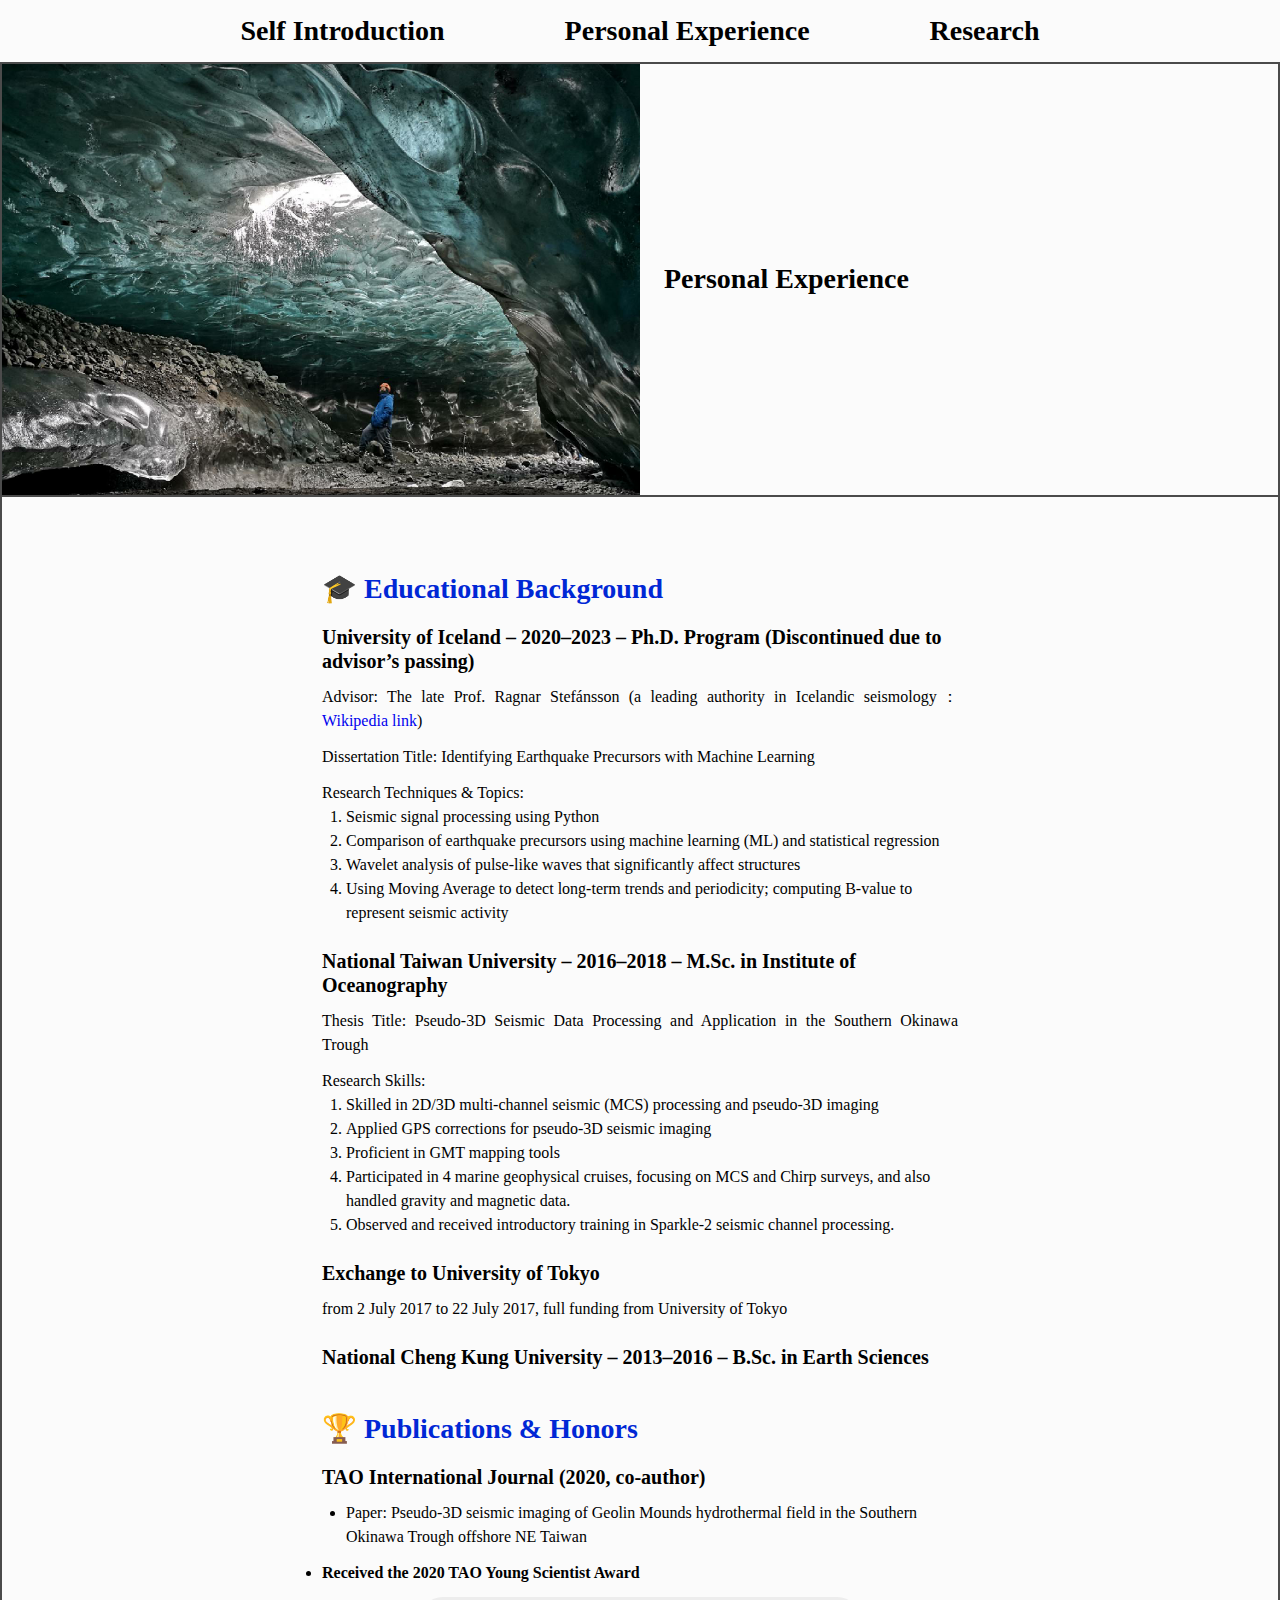
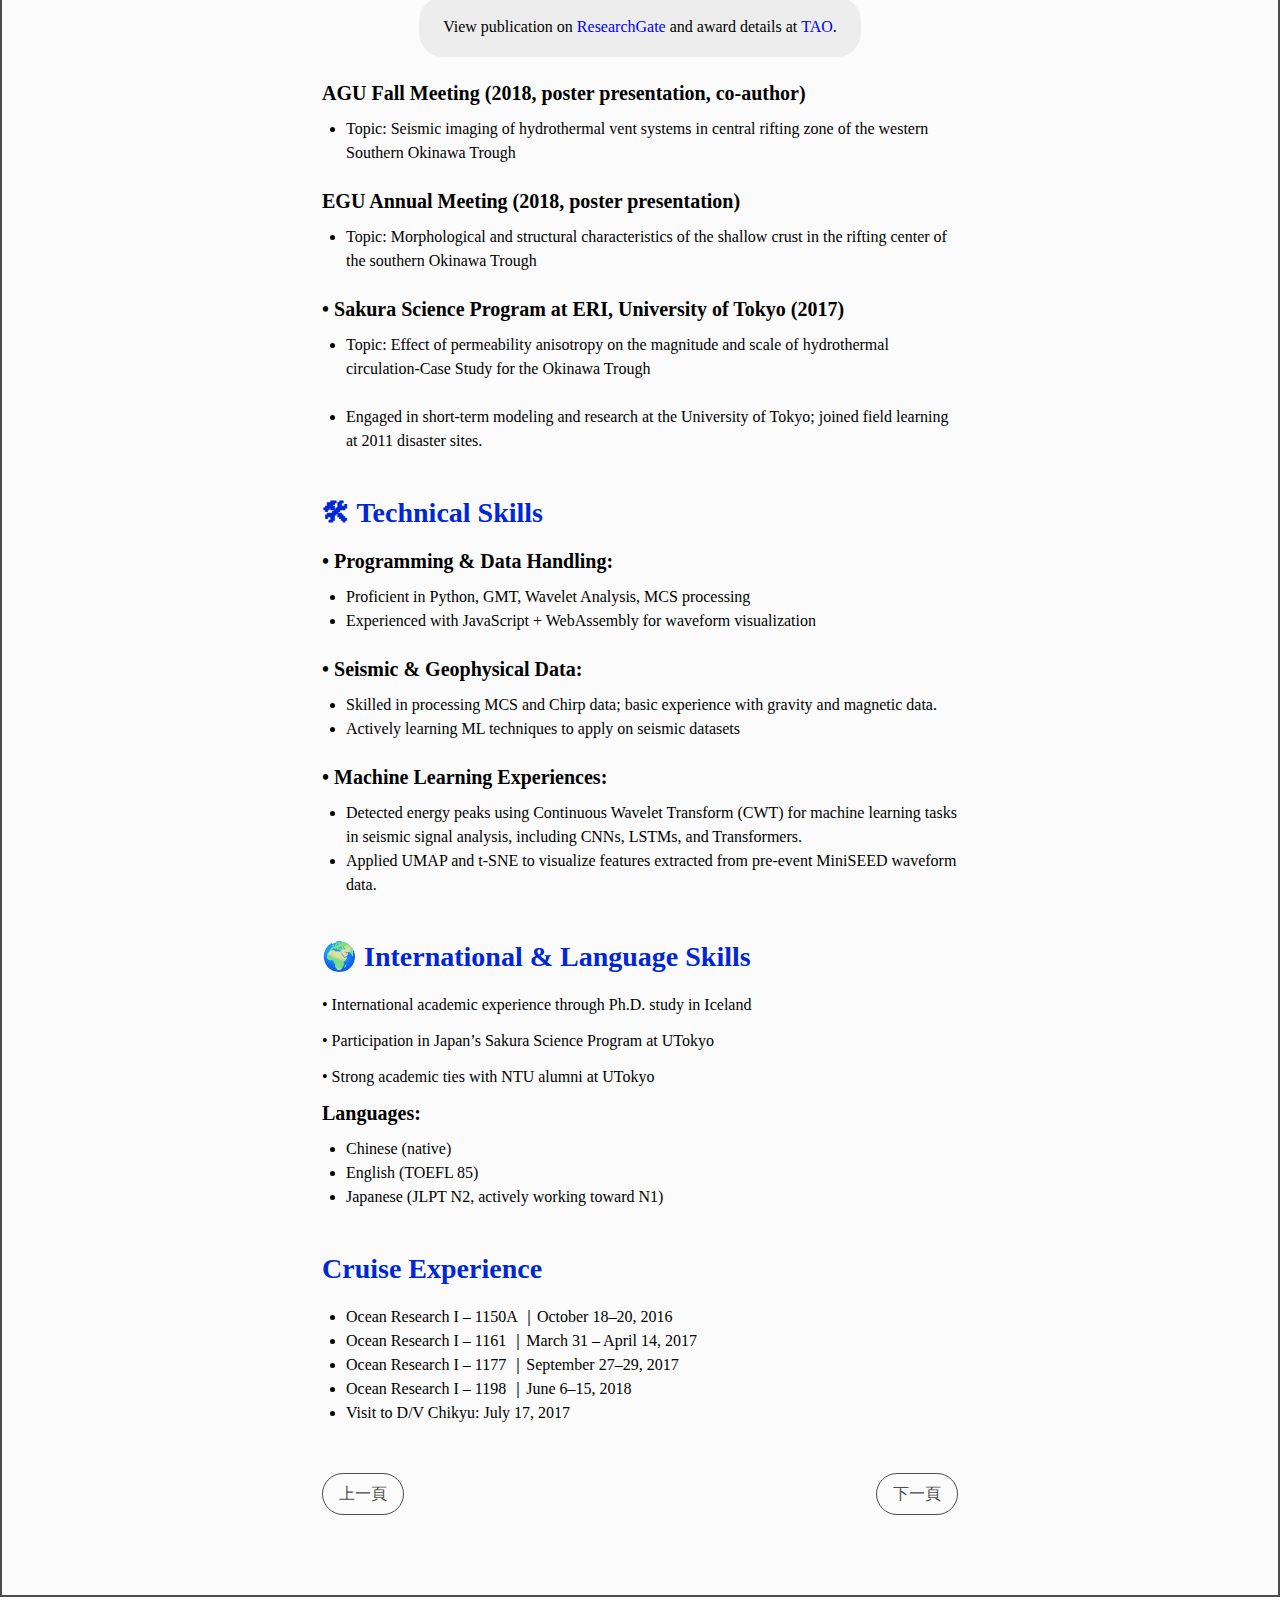
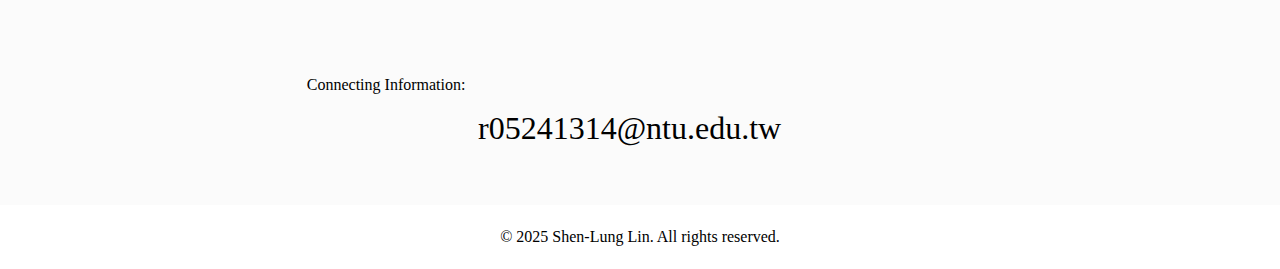
<file: experience.html>
<!DOCTYPE html>
<html lang="en">

<head>
    <meta charset="UTF-8">
    <meta name="viewport" content="width=device-width, initial-scale=1.0">
    <title>Experience</title>
    <link rel="stylesheet" href="scss/all.css">
</head>

<body>
    <div class="header">
        <ul class="header_list">
            <li><a href="index.html">Self Introduction</a></li>
            <li><a href="experience.html">Personal Experience</a></li>
            <li><a href="model.html">Research</a></li>
        </ul>
    </div>
    <div class="banner">
        <img class="banner_img"
            src="./img/experinceBanner.png"
            alt="banner_logo">
        <div class="banner_content">
            <h3>Personal Experience</h3>
        </div>
    </div>
    <div class="main">
        <div class="content">
            <!-- <div class="Intro gap24">
                <h3>前言</h3>
                <p>嗨，我是 Alyse，一名前端工程師兼職涯諮詢師。一直以來，我都很喜歡在部落格分享學習與工作心得，也常有讀者問：「我想轉職/自學前端，該從哪裡開始？」
                    其實自學的過程既自由又具挑戰性。我整理了三大關鍵，幫助你在短期內建立紮實基礎，並快速累積實戰經驗。希望能替你的前端之路帶來一些啟發與動力！</p>
            </div> -->
            <div class="Content1 gap24">
                <h3>🎓 Educational Background</h3>
                <ul class="ContentUnit gap24">
                    <li class="gap12 ">
                        <h4>University of Iceland – 2020–2023 – Ph.D. Program (Discontinued due to advisor’s passing)</h4>
                        <p>Advisor: The late Prof. Ragnar Stefánsson (a leading authority in Icelandic seismology：<a
                               target="_blank" href="https://en.wikipedia.org/wiki/Ragnar_Stef%C3%A1nsson">Wikipedia link</a>)</p>
                        <p>Dissertation Title: Identifying Earthquake Precursors with Machine Learning</p>
                        <div class="suggestion">
                            <p>Research Techniques & Topics:</p>
                            <ol>
                                <li>Seismic signal processing using Python</li>
                                <li>Comparison of earthquake precursors using machine learning (ML) and statistical regression</li>
                                <li>Wavelet analysis of pulse-like waves that significantly affect structures</li>
                                <li>Using Moving Average to detect long-term trends and periodicity; computing B-value to represent seismic activity</li>
                                <!--<li>計算地震學中代表活動性的 B-value</li>-->
                            </ol>
                        </div>
                    </li>
                    <li class="gap12 ">
                        <h4>National Taiwan University – 2016–2018 – M.Sc. in Institute of Oceanography</h4>
                        <p>Thesis Title: Pseudo-3D Seismic Data Processing and Application in the Southern Okinawa Trough</p>
                        <div class="suggestion">
                            <p>Research Skills:</p>
                            <ol>
                                <li>Skilled in 2D/3D multi-channel seismic (MCS) processing and pseudo-3D imaging</li>
                                <li>Applied GPS corrections for pseudo-3D seismic imaging</li>
                                <li>Proficient in GMT mapping tools</li>
                                <li>Participated in 4 marine geophysical cruises, focusing on MCS and Chirp surveys, and also handled gravity and magnetic data.</li>
                                <li>Observed and received introductory training in Sparkle-2 seismic channel processing.</li>
                            </ol>
                        </div>
                    </li>
                    <li class="gap12 ">
                        <h4>Exchange to University of Tokyo</h4>
                        <p>from 2 July 2017 to 22 July 2017, full funding from University of Tokyo</p>
                    </li>
                    <li class="gap12 ">
                        <h4>National Cheng Kung University – 2013–2016 – B.Sc. in Earth Sciences</h4>
                        <!--<p>地球科學系</p></li>-->
                    </li>
                </ul>
                <!-- <div class="subConclusion">
                    <p>小結：在學習基礎語法時，同步進行小專案實作（如 Todo List、計算機、切版作品集）會讓你進步更快，也能累積展示用作品。</p>
                </div> -->
            </div>
            <div class="Content2 gap24">
                <h3>🏆 Publications & Honors</h3>
                <!-- <ul class="gap24"> -->
                <div class="gap12">
                    <h4>TAO International Journal (2020, co-author)</h4>
                    <ul>
                        <li>Paper: Pseudo-3D seismic imaging of Geolin Mounds hydrothermal field in the Southern Okinawa Trough offshore NE Taiwan</li>
                    </ul>
                    <li>Received the 2020 TAO Young Scientist Award</li>
                    <!--<a target="_blank" class="subConclusion"
                        href="https://www.researchgate.net/publication/336873879_Pseudo-3D_seismic_imaging_of_Geolin_Mounds_hydrothermal_field_in_the_Southern_Okinawa_Trough_offshore_NE_Taiwan">（ResearchGate）</a>-->

                    <p class="subConclusion">
                        View publication on&nbsp;<a href="https://www.researchgate.net/..." target="_blank">ResearchGate&nbsp;</a> and award details at&nbsp;<a href="http://tao.cgu.org.tw/..." target="_blank">TAO</a>.
                    </p>

                    <!--<ul>
                        <li>Received the 2020 TAO Young Scientist Award</li>
                    </ul>
                    <a target="_blank" class="subConclusion"
                        href="http://tao.cgu.org.tw/index.php/awards/tao-young-scientist#2020-young-scientist-award">Award Link</a>-->
                </div>
                <div class="gap12">
                    <h4>AGU Fall Meeting (2018, poster presentation, co-author)</h4>
                    <ul>
                        <li>Topic: Seismic imaging of hydrothermal vent systems in central rifting zone of the western Southern Okinawa Trough</li>
                    </ul>

                </div>
                <div class="gap12">
                    <h4>EGU Annual Meeting (2018, poster presentation)</h4>
                    <ul>
                        <li>Topic: Morphological and structural characteristics of the shallow crust in the rifting center of the southern Okinawa Trough</li>
                    </ul>
                </div>
                <div class="gap12">
                    <h4>•	Sakura Science Program at ERI, University of Tokyo (2017)</h4>
                    <ul>
                        <li>Topic: Effect of permeability anisotropy on the magnitude and scale of hydrothermal circulation-Case Study for the Okinawa Trough</li>
                        <br>
                        <li>Engaged in short-term modeling and research at the University of Tokyo; joined field learning at 2011 disaster sites.</li>
                    </ul>
                </div>
            </div>
            <div class="Content3 gap24">
                <h3>🛠 Technical Skills</h3>
                <div class="gap12">
                    <h4>•	Programming & Data Handling:</h4>
                    <ul>
                        <!--<li>python</li>-->
                        <li>Proficient in Python, GMT, Wavelet Analysis, MCS processing</li>
                        <li>Experienced with JavaScript + WebAssembly for waveform visualization</li>
                    </ul>
                </div>
                <div class="gap12">
                    <h4>•	Seismic & Geophysical Data:</h4>
                    <ul>
                        <li>Skilled in processing MCS and Chirp data; basic experience with gravity and magnetic data.</li>
                        <li>Actively learning ML techniques to apply on seismic datasets</li>
                    </ul>
                </div>
                <div class="gap12">
                    <h4>•	Machine Learning Experiences:</h4>
                    <ul>
                        <li>Detected energy peaks using Continuous Wavelet Transform (CWT) for machine learning tasks in seismic signal analysis, including CNNs, LSTMs, and Transformers.</li>
                        <li>Applied UMAP and t-SNE to visualize features extracted from pre-event MiniSEED waveform data.</li>
                    </ul>
                </div>
            </div>
            <div class="Content3 gap24">
                <h3>🌍 International & Language Skills</h3>
                <div class="gap12">
                    <p>•	International academic experience through Ph.D. study in Iceland</p>
                    <p>•	Participation in Japan’s Sakura Science Program at UTokyo</p>
                    <p>•	Strong academic ties with NTU alumni at UTokyo</p>
                    <!--<p>擁有許多 台大校友在東京大學任職的學術連結，有助於快速融入研究環境</p>-->
                    <h4>Languages:</h4>
                    <ul>
                        <li>Chinese (native)</li>
                        <li>English (TOEFL 85)</li>
                        <li>Japanese (JLPT N2, actively working toward N1)</li>
                    </ul>
                </div>
            </div>
            <div class="Content3 gap24">
                <h3>Cruise Experience</h3>
                <div class="gap12">
                    <ul>
                       <li>Ocean Research I – 1150A ｜October 18–20, 2016</li>
                       <li>Ocean Research I – 1161 ｜March 31 – April 14, 2017</li>
                       <li>Ocean Research I – 1177 ｜September 27–29, 2017</li>
                       <li>Ocean Research I – 1198 ｜June 6–15, 2018</li>
                       <li>Visit to D/V Chikyu: July 17, 2017</li>
                    </ul>
                    <!--<p>Visit to D/V Chikyu (Deep-sea Drilling Vessel) ｜July 17, 2017</p>-->
                </div>
            </div>
            <!-- <div class="Conclu gap24">
                <h3>結語</h3>
                <div class="gap24">
                    <p>自學前端可能遇到卡關、挫折，但同時也具備很高的自主性。只要把 基礎、框架、實踐 三大面向做好，就能在前端這條路上穩步前進。若你在學習過程中需要更多建議或想要職涯諮詢，歡迎透過<a
                            href="#" class="ContactMe">聯絡方式</a>與我聯繫！
                    </p>
                </div>
                <div class="subConclusion">
                    <p>「程式替你開路，諮詢替你指路，一起走向更寬廣的未來。」</p>
                </div>

            </div> -->
            <!-- <div class="Extent gap24">
                <h3>延伸閱讀</h3>
                <ul>
                    <li>
                        <a
                            href="https://www.freecodecamp.org/news/learn-html-css-javascript-for-free/">前端面試不再慌：破解常見提問的三大策略</a>
                    </li>
                    <li>
                        <a href="https://www.frontendmentor.io/">掌握前端測試：從單元測試到端對端測試的完整攻略</a>
                    </li>
                    <li>
                        <a href="https://www.freecodecamp.org/">SEO 與前端最佳實踐：讓搜尋引擎看見你的網站</a>
                    </li>
                </ul>
            </div> -->
            <div class="button">
                <a href="index.html">上一頁</a>
                <a href="model.html">下一頁</a>
            </div>

        </div>
    </div>
    <div class="contact">
        <h3></h3>
        <h2 class="contact-title">Connecting Information: </h2>
        <!--<h1 class="email">r05241314@ntu.edu.tw</h1>-->
        <h1 style="position: relative; right: 15%; top: 3vh;">r05241314@ntu.edu.tw</h1>
       <ul class="LinkList">
            <!--  <li><a href="#">
                    <img src="https://github.com/hexschool/2022-web-layout-training/blob/main/2025-web-camp/desktop/index/onlyIcon.png?raw=true"
                        alt="icon">
                </a></li>
            <li><a href="#">
                    <img src="https://raw.githubusercontent.com/hexschool/2022-web-layout-training/16da9aa899a5190ed2d5bdfe48ae1cc631b95463/2025-web-camp/desktop/index/onlyIcon-1.png"
                        alt="icon">
                </a></li>
            <li><a href="#">
                    <img src="https://github.com/hexschool/2022-web-layout-training/blob/main/2025-web-camp/desktop/index/onlyIcon-2.png?raw=true"
                        alt=" icon">
                </a></li>
            <li><a href="#">
                    <img src="https://github.com/hexschool/2022-web-layout-training/blob/main/2025-web-camp/desktop/index/icons8-linkedin.png?raw=true"
                        alt=" icon">
                </a></li>
            <li><a href="#">
                    <img src="https://github.com/hexschool/2022-web-layout-training/blob/main/2025-web-camp/desktop/index/onlyIcon-3.png?raw=true"
                        alt="icon">
                </a></li>
        </ul> -->
    </div>
    <div class="footer">
        <p>© 2025 Shen-Lung Lin. All rights reserved.</p>
    </div>

</body>

</html>
</file>
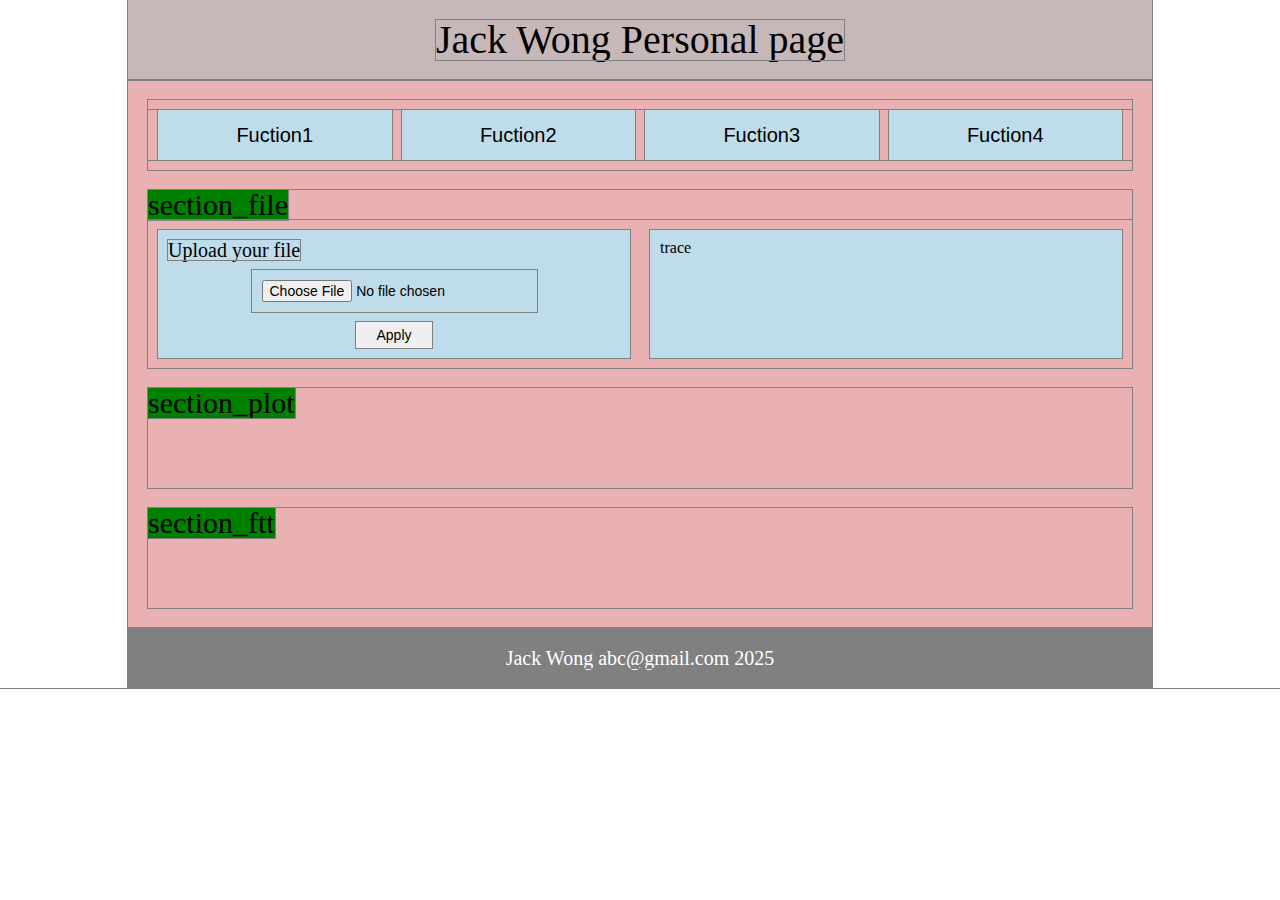
<file: _/seed.html>
<!DOCTYPE html>
<html lang="en">
<head>
    <meta charset="UTF-8">
    <meta name="viewport" content="width=device-width, initial-scale=1.0">
    <title>Seed</title>
    <link rel="stylesheet" href="seed.css">
</head>
<body>
 <div class="wrap">
    <div class="header">
        <h1>Jack Wong Personal page</h1>
    </div>
    <div class="content">
        <div class="menu">
            <ul>
                <li>
                    <button>Fuction1</button>
                    <button>Fuction2</button>
                    <button>Fuction3</button>
                    <button>Fuction4</button>
                </li>
            </ul>
        </div>
        <div class="section_file">
            <h2>section_file</h2>
            <div class="section_file_itemcontainer">
                 <div class="section_file_upload">
                    <p>Upload your file</p>
                    <input type="file" id="mseedFileInput" accept=".mseed">
                    <button id="applyButton">Apply</button>
                 </div>
                 <div class="section_file_trace">trace</div>
            </div>
           
        </div>
        <div class="section_plot">
            <h2>section_plot</h2>
        </div>
        <div class="section_ftt">
            <h2>section_ftt</h2>
        </div>
    </div>
    <div class="footer">
        <h2>Jack Wong abc@gmail.com 2025</h2>
    </div>
 </div>
    
</body>
</html>
</file>
<file: scss/all.css>
/* http://meyerweb.com/eric/tools/css/reset/ 
   v2.0 | 20110126
   License: none (public domain)
*/
html,
body,
div,
span,
applet,
object,
iframe,
h1,
h2,
h3,
h4,
h5,
h6,
p,
blockquote,
pre,
a,
abbr,
acronym,
address,
big,
cite,
code,
del,
dfn,
em,
img,
ins,
kbd,
q,
s,
samp,
small,
strike,
strong,
sub,
sup,
tt,
var,
b,
u,
i,
center,
dl,
dt,
dd,
ol,
ul,
li,
fieldset,
form,
label,
legend,
table,
caption,
tbody,
tfoot,
thead,
tr,
th,
td,
article,
aside,
canvas,
details,
embed,
figure,
figcaption,
footer,
header,
hgroup,
menu,
nav,
output,
ruby,
section,
summary,
time,
mark,
audio,
video {
  margin: 0;
  padding: 0;
  border: 0;
  font-size: 100%;
  font: inherit;
  vertical-align: baseline;
}

/* HTML5 display-role reset for older browsers */
article,
aside,
details,
figcaption,
figure,
footer,
header,
hgroup,
menu,
nav,
section {
  display: block;
}

body {
  line-height: 1;
}

ol, ul {
  list-style: none;
}

blockquote,
q {
  quotes: none;
}

blockquote:before,
blockquote:after,
q:before,
q:after {
  content: "";
  content: none;
}

table {
  border-collapse: collapse;
  border-spacing: 0;
}

/* end of reset.css */
a {
  text-decoration: none;
}

*, *::before, *::after {
  box-sizing: border-box;
}

.header,
.banner,
.main,
.contact {
  background: #FBFBFB;
}

.header {
  background: #FBFBFB;
  display: flex;
  justify-content: center;
}

.header_list {
  display: flex;
  gap: 40px;
}
.header_list li {
  font-family: Noto Sans TC;
  font-weight: 700;
  font-size: 28px;
  line-height: 150%;
  letter-spacing: 0%;
  padding: 10px;
}
.header_list li a {
  color: #000000;
  padding: 7px 30px;
}
.header_list li a:hover {
  color: rgb(42, 6, 6);
  background: rgba(185, 179, 61, 0.09);
  box-shadow: 0 0 80px 20px rgba(185, 179, 61, 0.2);
}

.banner {
  display: flex;
  gap: 24px;
  width: 100%;
}

.banner_img {
  display: inline-block;
  width: 50%;
}

.banner_content {
  width: 50%;
  display: flex;
  flex-direction: column;
  justify-content: center;
  font-family: Noto Sans TC;
  line-height: 150%;
}
.banner_content ul {
  display: flex;
  color: #0027D5;
  gap: 10px;
  margin-bottom: 16px;
  list-style-type: none;
}
.banner_content ul li:hover {
  color: rgb(42, 6, 6);
  background: rgba(185, 179, 61, 0.09);
  box-shadow: 0 0 80px 20px rgba(185, 179, 61, 0.2);
}
.banner_content ul li a {
  color: #FBFBFB;
  background: #0027D5;
  padding: 6px 12px;
  border-radius: 40px;
  font-size: 16px;
}
.banner_content ul li a:hover {
  color: rgb(42, 6, 6);
  background: rgba(185, 179, 61, 0.09);
  box-shadow: 0 0 80px 20px rgba(185, 179, 61, 0.2);
}
.banner_content time {
  font-weight: 500;
  font-size: 16px;
  margin-bottom: 4px;
}
.banner_content ul {
  font-weight: 500;
  font-size: 24px;
}
.banner_content h3 {
  font-weight: 700;
  font-size: 28px;
  line-height: 150%;
}

@media (max-width: 760px) {
  .header_list {
    flex-direction: column;
    gap: 0;
  }
  .header_list li {
    padding: 0;
  }
  .header_list li a {
    font-size: 24px;
  }
  .banner {
    flex-direction: column;
    gap: 24px;
  }
  .banner_img,
  .banner_content {
    width: 100%;
  }
  .banner_content {
    padding: 4rem 1.5rem;
  }
  .banner_content ul {
    gap: 7px;
    font-size: 20px;
    margin-bottom: 4px;
  }
  body > .contact {
    display: none;
  }
}
@media (max-width: 680px) {
  .content,
  .banner_content {
    padding: 4rem 1.5rem;
  }
  .content ul,
  .banner_content ul {
    font-size: 16px;
  }
  .header_list li a {
    font-size: 18px;
  }
}
.banner {
  border: #4B4B4B 2px solid;
}

.main {
  border-left: #4B4B4B 2px solid;
  border-right: #4B4B4B 2px solid;
  border-bottom: #4B4B4B 2px solid;
}

.main {
  padding: 80px 0px;
}

.content {
  line-height: 150%;
  font-weight: 700;
  font-family: Noto Sans TC;
  max-width: 636px;
  display: flex;
  flex-direction: column;
  margin: 0 auto;
  gap: 48px;
}
.content ol {
  list-style: decimal;
  margin-left: 1.5em;
  font-weight: 500;
}
.content h3 {
  color: #0027D5;
  font-size: 28px;
}
.content h4 {
  color: #000000;
  font-size: 20px;
}
.content p {
  font-weight: 500;
  white-space: pre-line;
  text-align: justify;
}
.content .gap24 {
  display: flex;
  flex-direction: column;
  gap: 24px;
}
.content .gap12 {
  display: flex;
  flex-direction: column;
  gap: 12px;
}
.content .Content2 ul,
.content .Content3 ul,
.content .Content4 ul,
.content .Extent ul {
  list-style: disc;
  font-weight: 500;
  margin-left: 1.5em;
}
.content .Extent a {
  color: #000000;
}
.content .Extent a:hover {
  color: gray;
}
.content .ContentLink {
  color: #0027D5;
}
.content .ContentLink:hover {
  background: #EDEDED;
  color: #355a64;
}
.content .ContactMe {
  color: #0027D5;
  text-decoration: underline;
}
.content .ContactMe:hover {
  background: #EDEDED;
  color: #355a64;
}
.content .subConclusion {
  display: flex;
  justify-content: center;
  align-items: center;
  height: 60px;
  background: #EDEDED;
  border-radius: 24px;
  text-align: center;
  padding: 0 24px;
  flex-wrap: wrap;          /* ✅ 讓內容可以換行 */
  white-space: normal;      /* ✅ 讓文字可以斷行 */
  max-width: 750px;     /* ✅ 控制左右寬度 */
  margin: 0 auto;       /* ✅ 讓整塊灰底置中 */
}
.content .subConclusion p {
  font-weight: 700;
}
.content .button {
  display: flex;
  justify-content: space-between;
}
.content .button a {
  color: #4B4B4B;
  font-weight: 500;
  font-size: 16px;
  padding: 8px 16px;
  border: #4B4B4B 1px solid;
  border-width: 1px;
  border-radius: 40px;
  line-height: 150%;
}
.content .button a:hover {
  background: #EDEDED;
  color: #000000;
  text-decoration: underline;
}
.content .invisible {
  visibility: hidden;
  pointer-events: none;
}

.flex-row {
  display: flex;
  flex-direction: row;
  justify-content: space-between;
  gap: 18px;
}

.GraphDesctiption,
.GraphPhoto {
  width: 50%;
}

.contact {
  display: flex;
  justify-content: space-around;
  padding: 80px 0px;
}
.contact h1 {
  max-width: 1036px;
  font-weight: 500;
  font-size: 32px;
  font-family: Noto Sans TC;
  line-height: 150%;
}
.contact .LinkList {
  display: flex;
  gap: 4px;
}
.contact .LinkList li:hover {
  background: rgba(53, 90, 100, 0.2274509804);
  border-radius: 100px;
}

.footer {
  text-align: center;
  padding: 24px 0px;
}/*# sourceMappingURL=all.css.map */
</file>
<file: _/seed.css>
/* http://meyerweb.com/eric/tools/css/reset/ 
   v2.0 | 20110126
   License: none (public domain)
*/

html, body, div, span, applet, object, iframe,
h1, h2, h3, h4, h5, h6, p, blockquote, pre,
a, abbr, acronym, address, big, cite, code,
del, dfn, em, img, ins, kbd, q, s, samp,
small, strike, strong, sub, sup, tt, var,
b, u, i, center,
dl, dt, dd, ol, ul, li,
fieldset, form, label, legend,
table, caption, tbody, tfoot, thead, tr, th, td,
article, aside, canvas, details, embed, 
figure, figcaption, footer, header, hgroup, 
menu, nav, output, ruby, section, summary,
time, mark, audio, video {
	margin: 0;
	padding: 0;
	border: 0;
	font-size: 100%;
	font: inherit;
	vertical-align: baseline;
}
/* HTML5 display-role reset for older browsers */
article, aside, details, figcaption, figure, 
footer, header, hgroup, menu, nav, section {
	display: block;
}
body {
	line-height: 1;
}
ol, ul {
	list-style: none;
}
blockquote, q {
	quotes: none;
}
blockquote:before, blockquote:after,
q:before, q:after {
	content: '';
	content: none;
}
table {
	border-collapse: collapse;
	border-spacing: 0;
}
/* end of reset.css */
/* CSS for the Seed */
*{
	outline: 1px solid gray;
}

.wrap {
  width: 1024px;
  margin: 0 auto;
}

.header {
    display: flex;
	justify-content: center; /* 水平置中 */
	padding: 20px; 
    font-size: 40px;
    color: black;
    background-color:rgba(183, 166, 166, 0.794);
}

.content {
  background-color: #e9b1b1;
  display: flex;
  flex-direction: column;
  align-items: stretch;
  padding: 20px;
  gap: 20px;
}
.content h2{
    display: inline-block;
    font-size: 30px;
    color: black;
    background: green;
}

.menu li{
    display: flex;
    justify-content:space-evenly; /* 水平置中 */
    align-items: center; /* 垂直置中 */
    margin: 10px;
    gap: 10px;
}
.menu button{
    flex: 1;    /* 按鈕寬度平均分配 */
    font-size: 20px;
    height: 50px;
    text-align: center;
    background-color: #bedce9;
    border: none;
    
} 
/* .section_file{
    padding: 10px;
} */

.section_file_itemcontainer{
    display: flex;
}
.section_file_upload,
.section_file_trace {
    width: 500px;
    margin: 10px;
    padding: 10px;
    background-color: #bedce9;
}

.section_file_upload {
    display: flex;  
    flex-direction: column;
    justify-content: center;
    align-items:center;    
    gap: 10px;
    
  }
  .section_file_upload p {
    align-self: flex-start;
    font-size: 20px;
    color: black;
  }

  input[type="file"] {
    padding: 10px;
    font-size: 14px;
  }
  
  #applyButton {
    padding: 5px 20px;
    color: black;
    border: none;
    font-size: 14px;
  }
  
  #applyButton:hover {
    color: white;
    background-color: #3d413d;
  }

.section_plot{height: 100px;}
.section_ftt{height: 100px;}
.footer{
    display: flex;
    justify-content: center;
    font-size: 20px;
    color: white;
    padding: 20px;
    background-color:gray;
 
}
</file>
